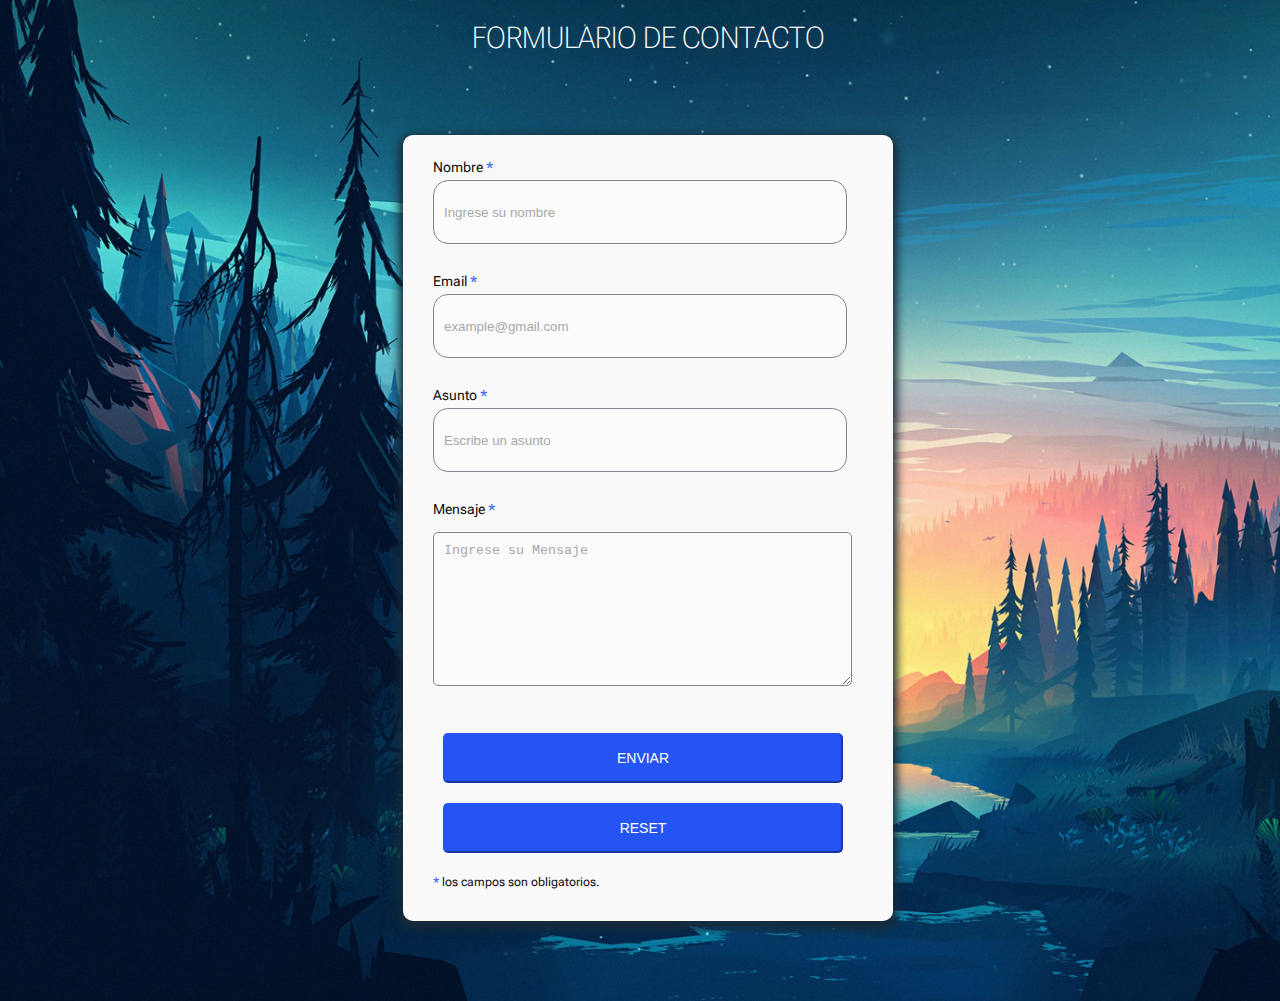
<file: form/index.html>
<!DOCTYPE html>
<html lang="en">

<head>
    <meta charset="UTF-8">
    <meta http-equiv="X-UA-Compatible" content="IE=edge">
    <meta name="viewport" content="width=device-width, initial-scale=1.0">
    <link rel="stylesheet" href="style.css">
    <title>Formulario de Contacto</title>
</head>

<body>
    <h1 class=" title ">Formulario de contacto</h1>
    <form action=" " class="formS " id="formulario ">
        <div class="contact_form ">
            <p>
                <label for="nombre ">Nombre
                  <span class="obligatorio ">*</span>
                </label>
                <input type="text" id="nombre" placeholder="Ingrese su nombre " required>
            </p>

            <p>
                <label for="email " class="colocar_email ">Email
                  <span class="obligatorio ">*</span>
                </label>
                <input type="email " id="email" placeholder="example@gmail.com " required>
            </p>
            <p>
                <label for="asunto " class="colocar_asunto ">Asunto
                  <span class="obligatorio ">*</span>
                </label>
                <input type="text " id="asunto" placeholder="Escribe un asunto " required>
            </p>

            <p>
                <label for="mensaje " class="colocar_mensaje ">Mensaje
                  <span class="obligatorio ">*</span>
                </label>
                <textarea class="texto_mensaje" id="mensaje" maxlength="350 " placeholder="Ingrese su Mensaje" required></textarea>
            </p>
            <div class="tabs ">
            </div>
            <button type="button" id="enviar" onclick="dataValidar()"><p>Enviar</p></button>
            <button type="reset" id="reset" onclick="clear()"><p>Reset</p></button>

            <p class="msj ">
                <span class="obligatorio "> * </span>los campos son obligatorios.
            </p>
        </div>
    </form>
    <script src="./app.js "></script>
</body>

</html>
</file>
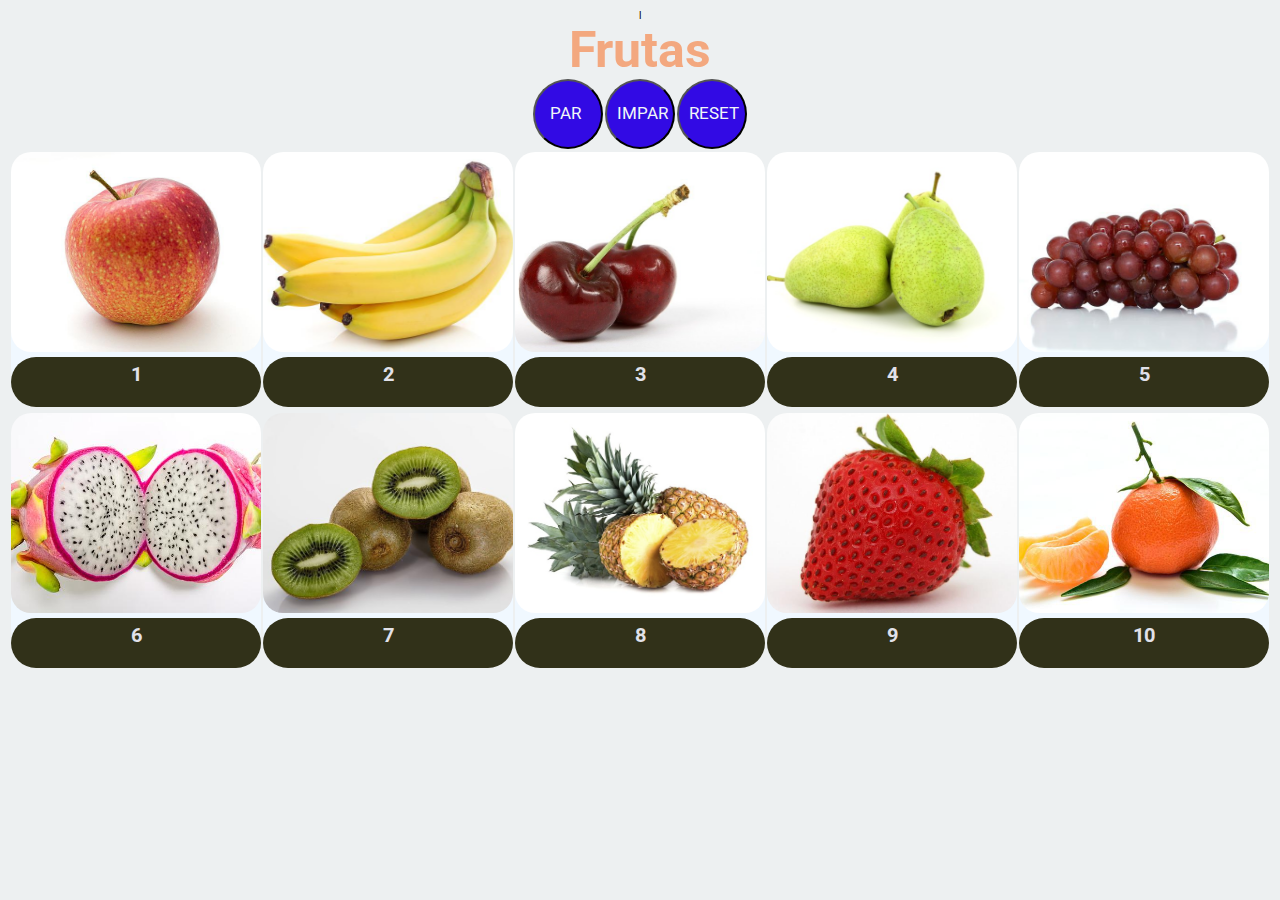
<file: fruit/index.html>
<!DOCTYPE html>
<html lang="en">

<head>
    <meta charset="UTF-8">
    <meta http-equiv="X-UA-Compatible" content="IE=edge">
    <meta name="viewport" content="width=device-width, initial-scale=1.0"> l
    <title>Frutas</title>
    <link rel="stylesheet" href="style.css">
</head>



<body class="body">
    <div class="title">
        <h1> Frutas</h1>
        <button type="button" class="par" onclick="par()"><p>Par</p></button>
        <button type="button" class="impar" onclick="impar()"><p>Impar</p></button>
        <button type="reset"  onclick="location.reload()"><p>Reset</p></button>
    </div>

    <div class="cards-list">

        <div class="card  impar" id="impar">
            <div class="card_image"> <img src="./assets/1.jpg" alt=""></div>
            <div class="card_title title-white">
                <p>1</p>
            </div>
        </div>

        <div class="card par" id="par">
            <div class="card_image">
                <img src="./assets/3.jpg" alt="">
            </div>
            <div class="card_title title-white">
                <p>2</p>
            </div>
        </div>

        <div class="card impar" id="impar">
            <div class="card_image">
                <img src="./assets/4.jpg" alt="">
            </div>
            <div class="card_title title-white">
                <p>3</p>
            </div>
        </div>

        <div class="card par" id="par">
            <div class="card_image">
                <img src="./assets/5.jpg" alt=" ">
            </div>
            <div class="card_title title-white">
                <p>4</p>
            </div>
        </div>
        <div class="card card-impar" id="impar">
            <div class="card_image" >
                <img src="./assets/6.jpg" alt=" ">
            </div>
            <div class="card_title title-white">
                <p>5</p>
            </div>
        </div>

        <div class="cards-list">

            <div class="card 6" id="par">
                <div class="card_image ">
                    <img src="./assets/7.jpg" alt=" ">
                </div>
                <div class=" card_title title-white">
                    <p>6</p>
                </div>
            </div>

            <div class="card impar" id="impar">
                <div class="card_image" id="impar">
                    <img src="./assets/8.jpg" alt=" ">
                </div>
                <div class=" card_title title-white">
                    <p>7</p>
                </div>
            </div>

            <div class="card  par"  id="par">
                <div class="card_image">
                    <img src="./assets/9.jpg" alt=" ">
                </div>
                <div class=" card_title title-white">
                    <p>8</p>
                </div>
            </div>

            <div class="card impar" id="impar">
                <div class="card_image ">
                    <img src="./assets/10.jpg" alt=" ">
                </div>
                <div class=" card_title title-white ">
                    <p>9</p>
                </div>
            </div>
            <div class="card par"  id="par">
                <div class="card_image ">
                    <img src="./assets/11.jpg" alt=" ">
                </div>
                <div class=" card_title title-white">
                    <p>10</p>
                </div>
            </div>


        </div>

    </div>



    <script src="main.js"></script>
</body>

</html>
</file>
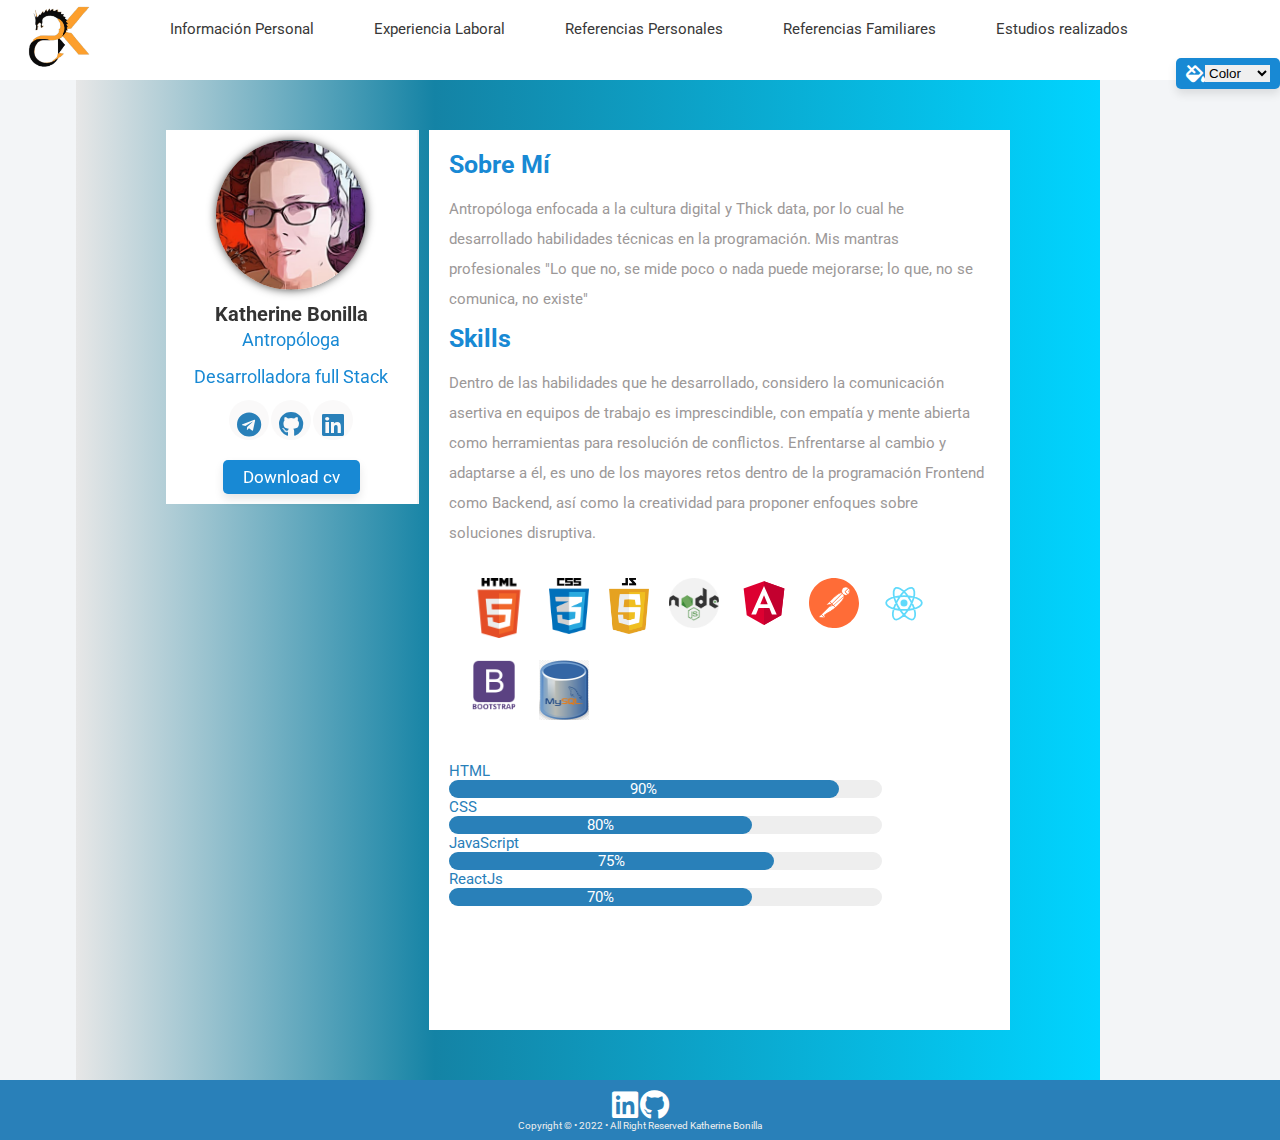
<file: Portafolio/cv/index.html>
<!DOCTYPE html>
<html lang="en">

<head>
    <meta charset="UTF-8">
    <meta http-equiv="X-UA-Compatible" content="IE=edge">
    <meta name="viewport" content="width=device-width, initial-scale=1.0">
    <!-- font awesome cdn link  -->
    <link rel="stylesheet" href="https://cdnjs.cloudflare.com/ajax/libs/font-awesome/5.15.4/css/all.min.css">
    <link
        href="https://fonts.googleapis.com/css2?family=Inter:wght@100&family=Roboto:ital,wght@0,100;0,300;0,400;1,100;1,700&display=swap"
        rel="stylesheet" />
    <link rel="stylesheet" href="style.css">
    <title>Hoja de Vida</title>

</head>

<body  onload="colorChange()">
    <header class="container-nav">
        <nav class="nav" id="nav">
            <img src="./assets/logo.png" alt="logo" width="40">
            <ul>
                <li> </li>
                <li><a href=" index.html">Información Personal</a> </li>
                <li><a href="experiencia.html">Experiencia Laboral</a> </li>
                <li><a href="./referencias.html">Referencias Personales</a> </li>
                <li><a href="./familiares.html">Referencias Familiares</a> </li>
                <li><a href="./estudios.html">Estudios realizados</a></li>
            </ul>
            <div class="btn_modo">
                <i class="fa fa-fill-drip"></i>
                <select name="color" id="bgcolor" onchange="colorChange()">
                    <option value="origin">Color</option>
                    <option value="black">Negro</option>
                    <option value="DarkViolet">Violeta</option>
                    <option value="Orange">Orange</option>
                </select>  
            </div>
        </nav>

    </header>

    <main class="container">
        <div class="profile">
            <img class="zoom" src="./assets/me.JPG" alt="kath Bonilla" width="100px">
            <h3>Katherine Bonilla</h3>
            <p>Antropóloga</p>
            <p>Desarrolladora full Stack</p>
            <div class="rrss">

                <a href="#" class="fab fa-telegram"></a>
                <a href="#" class="fab fa-github"></a>
                <a href="#" class="fab fa-linkedin"></a>
            </div>
            <div class="buttons">
                <a href="./assets/KB Currículum.pdf" class="btn">Download cv</a>

            </div>
        </div>

        <div class="about">
            <div class="description">

                <h3 class="title">Sobre Mí</h3>

                <p>Antropóloga enfocada a la cultura digital y Thick data, por lo cual he desarrollado
                    habilidades técnicas en la programación. Mis mantras profesionales "Lo que no, se
                    mide poco o nada puede mejorarse; lo que, no se comunica, no existe"</p>



                <h2 class="title">Skills</h2>
                <p> Dentro de las habilidades que he desarrollado, considero la comunicación
                    asertiva en equipos de trabajo es imprescindible, con empatía y mente abierta como
                    herramientas para resolución de conflictos. Enfrentarse al cambio y adaptarse a él, es
                    uno de los mayores retos dentro de la programación Frontend como Backend, así como la
                    creatividad para proponer enfoques sobre soluciones disruptiva.
                </p>

            </div>

            <div class="box-skill">

                <div class="box-tech">
                    <img src="./assets/HTML5_Logo_256.png" alt="html" width="60">
                </div>
                <div class="box-tech">
                    <img src="./assets/css3.png" alt="" width="40">
                </div>
                <div class="box-tech">
                    <img src="./assets/htlm.svg.png" alt="" width="40">
                </div>
                <div class="box-tech">
                    <img src="./assets/nodejs.png" alt="" width="50">
                </div>
                <div class="box-tech">
                    <img src="./assets/angular-svgrepo-com.svg" alt="" width="50">
                </div>
                <div class="box-tech">
                    <img src="./assets/postman-icon-svgrepo-com.svg" alt="" width="50">
                </div>
                <div class="box-tech">
                    <img src="./assets/react-svgrepo-com.svg" alt="" width="50">
                </div>
                <div class="box-tech">
                    <img src="./assets/bootstrap.png" alt="" width="50">
                </div>
                <div class="box-tech">
                    <img src="./assets/mysq.png" alt="" width="50">
                </div>



            </div>
            <div class="skills-tech">


                <p>HTML</p>
                <div class="skills-bar">
                    <div class="skills html">90%</div>
                </div>
                <p>CSS</p>
                <div class="skills-bar">
                    <div class="skills css">80%</div>
                </div>
                <p>JavaScript</p>
                <div class="skills-bar">
                    <div class="skills js">75%</div>
                </div>
                <p>ReactJs</p>
                <div class="skills-bar">
                    <div class="skills react">70%</div>
                </div>
                <br>
                <hr>
            </div>
        </div>
        </div>
        </div>

        </div>

    </main>

    <footer>

        <div class="social-links">
            <i class="fab fa-linkedin fa-3x" href="#"></i>
            <i class="fab fa-github fa-3x" href="#"></i>

        </div>
        <p>Copyright &copy &#8226; 2022 &#8226; <span> All Right Reserved Katherine Bonilla</span></p>
    </footer>
    <script src="./main.js"></script>
</body>


</html>
</file>
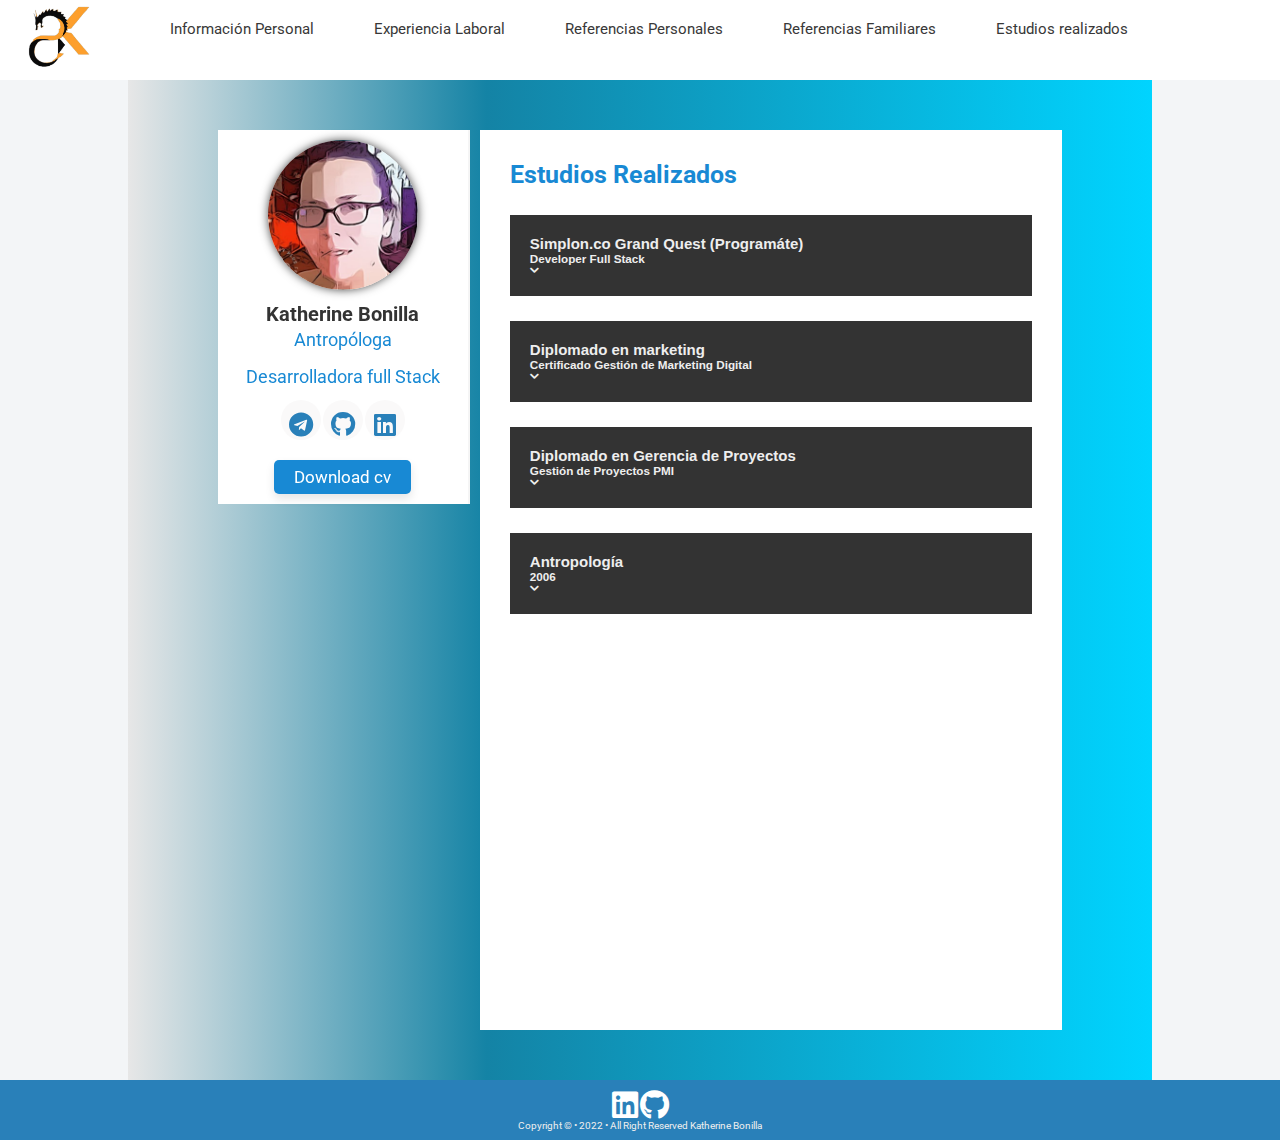
<file: Portafolio/cv/estudios.html>
<!DOCTYPE html>
<html lang="en">

<head>
    <meta charset="UTF-8">
    <meta http-equiv="X-UA-Compatible" content="IE=edge">
    <meta name="viewport" content="width=device-width, initial-scale=1.0">
     <!-- font awesome cdn link  -->
     <link rel="stylesheet" href="https://cdnjs.cloudflare.com/ajax/libs/font-awesome/5.15.4/css/all.min.css">
    <link
    href="https://fonts.googleapis.com/css2?family=Inter:wght@100&family=Roboto:ital,wght@0,100;0,300;0,400;1,100;1,700&display=swap"
    rel="stylesheet" />
<link rel="stylesheet" href="style.css">
    <title>Estudios</title>
</head>

<body   id="bgcolor" onload="changeColor()" >
    <header>
        <header class="container-nav">
            <nav class="nav">
                <img src="./assets/logo.png" alt="logo" width="40">
                <ul>
                    <li> </li>
                    <li><a href=" index.html">Información Personal</a> </li>
                    <li><a href="experiencia.html">Experiencia Laboral</a> </li>
                    <li><a href="./referencias.html">Referencias Personales</a> </li>
                    <li><a href="./familiares.html">Referencias Familiares</a> </li>
                    <li><a href="./estudios.html">Estudios realizados</a></li>
    
                </ul>
                </div>
            </nav>
    
        </header>
    
    </header>
    <main class="container">
        <div class="profile">
            <img class="zoom" src="./assets/me.JPG" alt="kath Bonilla" width="100px">
            <h3>Katherine Bonilla</h3>
            <p>Antropóloga</p>
            <p>Desarrolladora full Stack</p>
            <div class="rrss">

                <a href="#" class="fab fa-telegram"></a>
                <a href="#" class="fab fa-github"></a>
                <a href="#" class="fab fa-linkedin"></a>
            </div>
            <div class="buttons">
                <a href="./assets/KB Currículum.pdf" class="btn">Download cv</a>

            </div>
        </div>

        <div class="education">
          
            <h3 class="title">Estudios Realizados</h3>
       <div class="box-container">
        <button class="acordeon">
            <h2>Simplon.co Grand Quest (Programáte)</h2>
            <h3>Developer Full Stack</h3>
            <div  class="faq-toggle">
                <i class="fas fa-chevron-down"></i>
            </div>
          </button>
            <div class="box">
                <h3>2021-2021</h3>
                <p>La ruta de aprendizaje son diferentes lenguajes de programación: JavaScript, Python</p>
                 <p> tecnología web Frontend HTML, CSS y Backend NodeJS, Django. Desarrollo de la metodología Scrum, Sistemas de Control de Versiones, que permiten un aprendizaje Full Stack un perfil híbrido entre el desarrollador Front End y Back End..</p>   
            </div>
            <button class="acordeon">
                <h2>Diplomado en marketing</h2>
                <h3>Certificado Gestión de Marketing Digital</h3>
                <div  class="faq-toggle">
                    <i class="fas fa-chevron-down"></i>
                </div>
              </button>
            <div class="box">
                <h3>2016</h3>
                <p>Plan de Marketing Digital, Psicología del consumidor digital, Planificación de Marketing Digital
                    Fundamentos de Sitios Web, UX – Experiencia del Usuario, Arquitectura Persuasiva, Diseño Responsivo: Web móvil, Redacción para la Web 2.0, RRSS, Analítica Web, SEO, Email Marketing..</p>
            </div>
            <button class="acordeon">
                <h2>Diplomado en Gerencia de Proyectos</h2>
                <h3>Gestión de Proyectos PMI</h3>
                <div  class="faq-toggle">
                    <i class="fas fa-chevron-down"></i>
                </div>
              </button>
            <div class="box">
        
                <h3>2015</h3>
                <p>Gestión del Alcance del Tiempo y del Costo en los Proyectos. Riesgos en Proyectos. Comunicación del Proyecto equipo..</p>
            </div>
            <button class="acordeon">
                <h2>Antropología</h2>
                <h3>2006</h3>
                <div  class="faq-toggle">
                    <i class="fas fa-chevron-down"></i>
                </div>
              </button>
            <div class="box">
                <h3>Título Universitarío Antropólogo</h3>
                <p>Estudios Biologico y sociocultural en tiempo pasado o presente.</p>
            </div>

       </div>


         
    </main>

   
       
    </div>
        <footer> 
     
            <div class="social-links">
              <i class="fab fa-linkedin fa-3x" href="#"></i>
              <i class="fab fa-github fa-3x" href="#"></i>
           
            </div>    
              <p>Copyright &copy &#8226; 2022 &#8226;  <span> All Right Reserved Katherine Bonilla</span></p> 
            </footer>

            <script src="./main.js"></script>
</body>

</html>
</file>
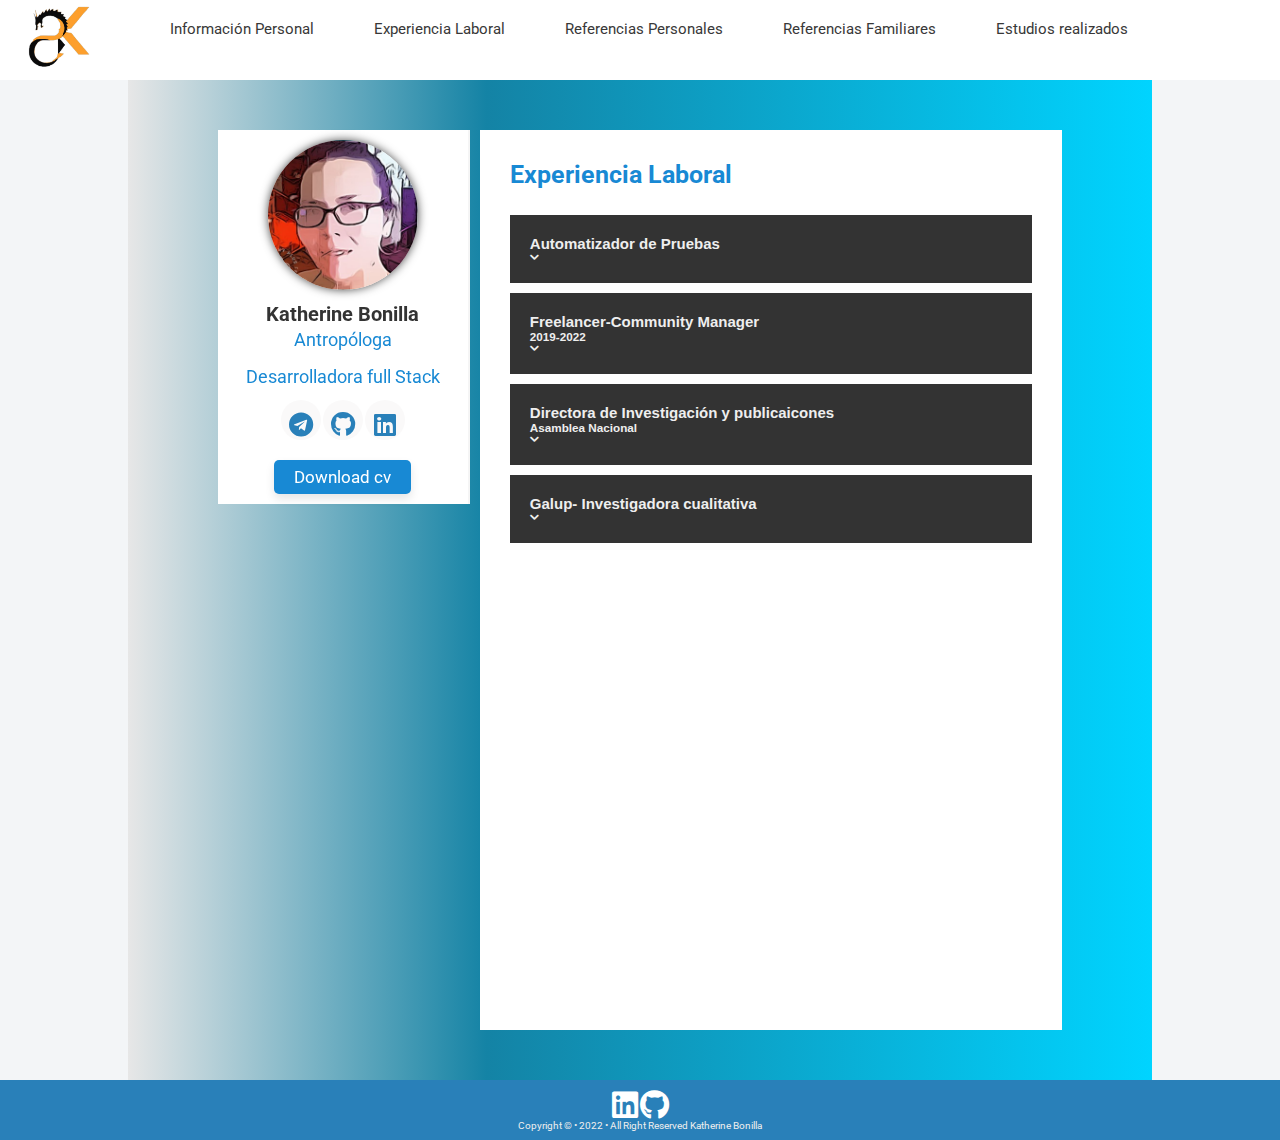
<file: Portafolio/cv/experiencia.html>
<!DOCTYPE html>
<html lang="en">

<head>
    <meta charset="UTF-8">
    <meta http-equiv="X-UA-Compatible" content="IE=edge">
    <meta name="viewport" content="width=device-width, initial-scale=1.0">
     <!-- font awesome cdn link  -->
     <link rel="stylesheet" href="https://cdnjs.cloudflare.com/ajax/libs/font-awesome/5.15.4/css/all.min.css">
    <link
    href="https://fonts.googleapis.com/css2?family=Inter:wght@100&family=Roboto:ital,wght@0,100;0,300;0,400;1,100;1,700&display=swap"
    rel="stylesheet" />
<link rel="stylesheet" href="style.css">
    <title>Experiencia laboral</title>
</head>

<body  id="bgcolor" onload="changeColor()">
    <header>
        <header class="container-nav">
            <nav class="nav">
                <img src="./assets/logo.png" alt="logo" width="40">
                <ul>
                    <li> </li>
                    <li><a href=" index.html">Información Personal</a> </li>
                    <li><a href="experiencia.html">Experiencia Laboral</a> </li>
                    <li><a href="./referencias.html">Referencias Personales</a> </li>
                    <li><a href="./familiares.html">Referencias Familiares</a> </li>
                    <li><a href="./estudios.html">Estudios realizados</a></li>
    
                </ul>
                </div>
            </nav>
    
        </header>
    
    </header>
    <main class="container">
        <div class="profile">
            <img class="zoom" src="./assets/me.JPG" alt="kath Bonilla" width="100px">
            <h3>Katherine Bonilla</h3>
            <p>Antropóloga</p>
            <p>Desarrolladora full Stack</p>
            <div class="rrss">

                <a href="#" class="fab fa-telegram"></a>
                <a href="#" class="fab fa-github"></a>
                <a href="#" class="fab fa-linkedin"></a>
            </div>
            <div class="buttons">
                <a href="./assets/KB Currículum.pdf" class="btn">Download cv</a>

            </div>
        </div>

        <div class="experice">
            <h3 class="title">Experiencia Laboral</h3>
            <div class="box-containe">
            <button class="acordeon">
                <h2> Automatizador de Pruebas</h2>
                <div  class="faq-toggle">
                    <i class="fas fa-chevron-down"></i>
                </div>
              </button>
            
            <div class="box">
                <h3>QA 2022</h3>
                <p> Pruebas de software con herramientas como Selenium con Java, serenity o cucumber <br>
                   Conocimientos en Jenkins, repositorio de versiones (GIT) 
                   Bases de Postman y servicios SoapUI y REST. </p>
            </div>
           <button class="acordeon">
                <h2>Freelancer-Community Manager</h2>
                <h3>2019-2022</h3>
                <div  class="faq-toggle">
                    <i class="fas fa-chevron-down"></i>
                </div>
                  </button>
            <div class="box">
        
                <p> Proyectos de investigación de mercados sobre lanzamiento de productos</p>
                    <p> Análisis cuantitativo y cualitativo de entrevistas y grupos focales </p>
                    <p> presentación de informes y realizacion de encuentas. </p>
            </div>

            <button class="acordeon">
                <h2>Directora de Investigación y publicaicones</h2>
                <h3> Asamblea Nacional </h3>
                <div  class="faq-toggle">
                    <i class="fas fa-chevron-down"></i>
                </div>
              </button>
            <div class="box">
                <p> Responsable de proyectos de investigación y publicaciones orientadas al desarrollo y acompañamiento de la labor legislativa y su formación</p>
                <p> Promoción y realización de eventos (foros, charlas) de índole académica y capacitación </p>
                <p> Comunicación digital con la generación de contenido web y manejo de redes sociales. </p>
            </div>
            <button class="acordeon">
                <h2>Galup- Investigadora cualitativa</h2>
                <div  class="faq-toggle">
                    <i class="fas fa-chevron-down"></i>
                </div>
              </button>
            <div class="box">
                <p> Proyectos de investigación de mercados sobre lanzamiento de productos</p>
                    <p> Análisis cuantitativo y cualitativo de entrevistas y grupos focales </p>
                    <p> presentación de informes y realizacion de encuentas. </p>
            </div>
        </div>
        </div>
 
    </main>
        <footer> 
     
            <div class="social-links">
              <i class="fab fa-linkedin fa-3x" href="#"></i>
              <i class="fab fa-github fa-3x" href="#"></i>
           
            </div>    
              <p>Copyright &copy &#8226; 2022 &#8226;  <span> All Right Reserved Katherine Bonilla</span></p> 
            </footer>
            <script src="./main.js"></script>
</body>

</html>
</file>
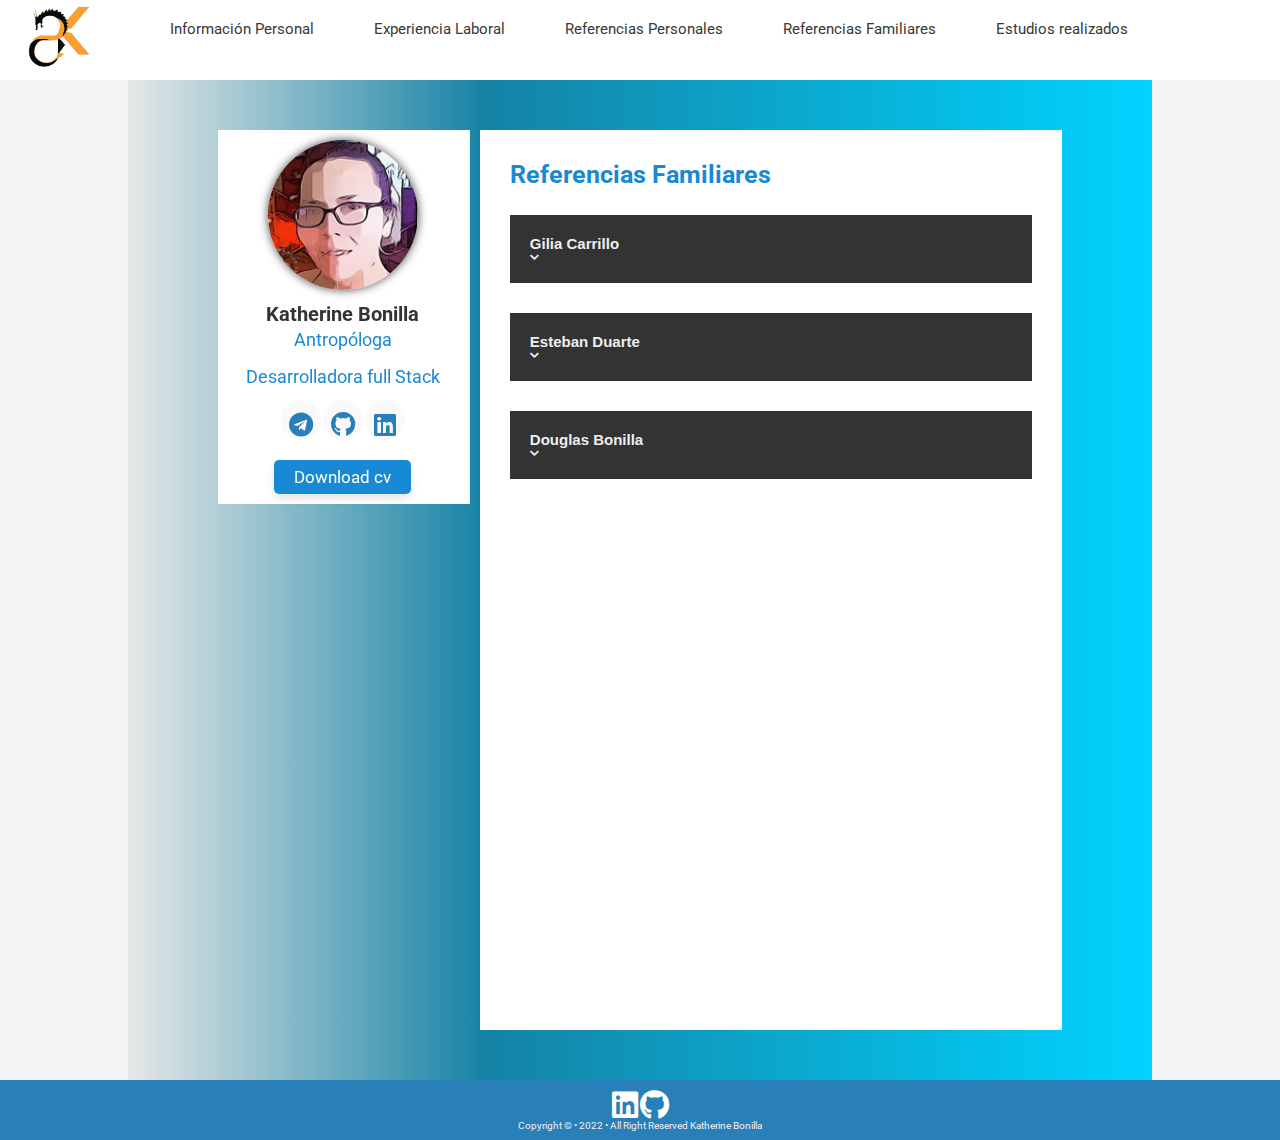
<file: Portafolio/cv/familiares.html>
<!DOCTYPE html>
<html lang="en">

<head>
    <meta charset="UTF-8">
    <meta http-equiv="X-UA-Compatible" content="IE=edge">
    <meta name="viewport" content="width=device-width, initial-scale=1.0">
    <!-- font awesome cdn link  -->
    <link rel="stylesheet" href="https://cdnjs.cloudflare.com/ajax/libs/font-awesome/5.15.4/css/all.min.css">
    <link
        href="https://fonts.googleapis.com/css2?family=Inter:wght@100&family=Roboto:ital,wght@0,100;0,300;0,400;1,100;1,700&display=swap"
        rel="stylesheet" />
    <link rel="stylesheet" href="style.css">
    <title>Referencias Familiares</title>
</head>

<body id="bgcolor" onload="changeColor()">
    <header>
        <nav>
            <header class="container-nav">
                <nav class="nav">
                    <img src="./assets/logo.png" alt="logo" width="40">
                    <ul>
                        <li> </li>
                        <li><a href=" index.html">Información Personal</a> </li>
                        <li><a href="experiencia.html">Experiencia Laboral</a> </li>
                        <li><a href="./referencias.html">Referencias Personales</a> </li>
                        <li><a href="./familiares.html">Referencias Familiares</a> </li>
                        <li><a href="./estudios.html">Estudios realizados</a></li>

                    </ul>
                    </div>
                </nav>

            </header>

        </nav>
    </header>
    <main class="container">
        <div class="profile">
            <img class="zoom" src="./assets/me.JPG" alt="kath Bonilla" width="100px">
            <h3>Katherine Bonilla</h3>
            <p>Antropóloga</p>
            <p>Desarrolladora full Stack</p>
            <div class="rrss">
                <a href="#" class="fab fa-telegram"></a>
                <a href="#" class="fab fa-github"></a>
                <a href="#" class="fab fa-linkedin"></a>
            </div>
            <div class="buttons">
                <a href="./assets/KB Currículum.pdf" class="btn">Download cv</a>

            </div>
        </div>
        <div class="family">
            <h3 class="title">Referencias Familiares</h3>
            <div class="box-container">
                <button class="acordeon">
                    <h2>Gilia Carrillo</h2>
                    <div  class="faq-toggle">
                        <i class="fas fa-chevron-down"></i>
                    </div>
                </button>
                <div class="box">
                    <h3>Comerciante</h3>
                    <p>email: giliakj@gmail.com</p>
                    <p>telefóno:547881199</p>
                </div>
                <button class="acordeon">
                    <h2> Esteban Duarte</h2>
                    <div  class="faq-toggle">
                        <i class="fas fa-chevron-down"></i>
                    </div>
                </button>
                <div class="box">

                    <h3>Abogado</h3>
                    <p>Bufete Lope&carrillo</p>
                    <p>email: esteb54p@gmail.com</p>
                    <p>telefóno: 312744999</p>
                </div>
                <button class="acordeon">
                    <h2> Douglas Bonilla</h2>
                    <div  class="faq-toggle">
                        <i class="fas fa-chevron-down"></i>
                    </div>
                </button>
                <div class="box">
                    <h3>Jefe de Comunicaciones call center</h3>
                    <p>Compensar</p>
                    <p>email: dunga@gmail.com</p>
                    <p>telefóno: 31025449997</p>
                </div>

            </div>

        </div>

        </div>

    </main>



    <footer>

        <div class="social-links">
            <i class="fab fa-linkedin fa-3x" href="#"></i>
            <i class="fab fa-github fa-3x" href="#"></i>

        </div>
        <p>Copyright &copy &#8226; 2022 &#8226; <span> All Right Reserved Katherine Bonilla</span></p>
    </footer>
    <script src="./main.js"></script>
</body>

</html>
</file>
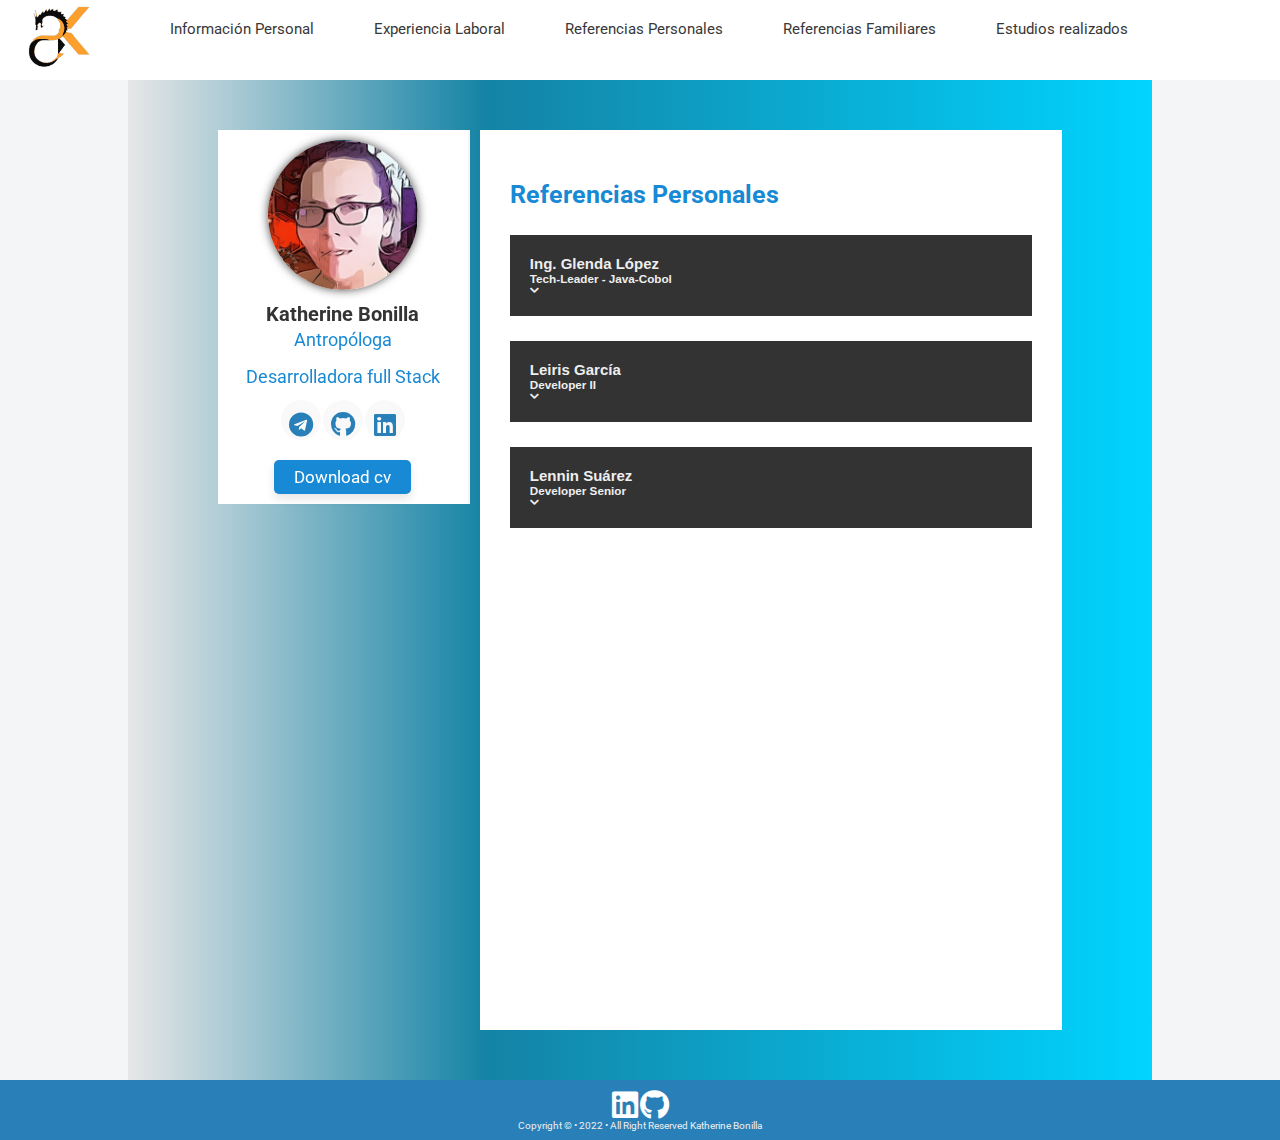
<file: Portafolio/cv/referencias.html>
<!DOCTYPE html>
<html lang="en">

<head>
    <meta charset="UTF-8">
    <meta http-equiv="X-UA-Compatible" content="IE=edge">
    <meta name="viewport" content="width=device-width, initial-scale=1.0">
     <!-- font awesome cdn link  -->
     <link rel="stylesheet" href="https://cdnjs.cloudflare.com/ajax/libs/font-awesome/5.15.4/css/all.min.css">
    <link
    href="https://fonts.googleapis.com/css2?family=Inter:wght@100&family=Roboto:ital,wght@0,100;0,300;0,400;1,100;1,700&display=swap"
    rel="stylesheet" />
<link rel="stylesheet" href="style.css">
    <title>Referencias Personales</title>
</head>

<body  id="bgcolor" onload="changeColor()">

    <header>
        <nav>
            <header class="container-nav">
                <nav class="nav">
                    <img src="./assets/logo.png" alt="logo" width="40">
                    <ul>
                        <li> </li>
                        <li><a href=" index.html">Información Personal</a> </li>
                        <li><a href="experiencia.html">Experiencia Laboral</a> </li>
                        <li><a href="./referencias.html">Referencias Personales</a> </li>
                        <li><a href="./familiares.html">Referencias Familiares</a> </li>
                        <li><a href="./estudios.html">Estudios realizados</a></li>
        
                    </ul>
                    </div>
                </nav>
        
            </header>
        
        </nav>
    </header>

    <main class="container">
        <div class="profile">
            <img class="zoom" src="./assets/me.JPG" alt="kath Bonilla" width="100px">
            <h3>Katherine Bonilla</h3>
            <p>Antropóloga</p>
            <p>Desarrolladora full Stack</p>
            <div class="rrss">

                <a href="#" class="fab fa-telegram"></a>
                <a href="#" class="fab fa-github"></a>
                <a href="#" class="fab fa-linkedin"></a>
            </div>
            <div class="buttons">
                <a href="./assets/KB Currículum.pdf" class="btn">Download cv</a>

            </div>
        </div>

        <div class="  references">
            <h3 class="title">Referencias Personales</h3>
        <div class="box-container">
            <button class="acordeon">
                <h2> Ing. Glenda López</h2>
                <h3>Tech-Leader - Java-Cobol</h3>
                <div  class="faq-toggle">
                    <i class="fas fa-chevron-down"></i>
                </div>
              </button>
            <div class="box">
                <p>BBVA</p>
                <p>email: gler@gmail.com</p>
                <p>telefóno:4105879699</p>
            </div>
            <button class="acordeon">
                <h2> Leiris García</h2>
                <h3>Developer II</h3>
                <div  class="faq-toggle">
                    <i class="fas fa-chevron-down"></i>
                </div>
              </button>
            <div class="box"> 
                <p>Novatec</p>
                <p>email: gleiru@gmail.com</p>
                <p>telefóno: 3257744999</p>
            </div>
            <button class="acordeon">
                <h2> Lennin Suárez</h2>
                <h3>Developer Senior</h3>
                <div  class="faq-toggle">
                    <i class="fas fa-chevron-down"></i>
                </div>
              </button>
            <div class="box">
               
                <p>SII COlombia</p>
                <p>email: Suares_13@gmail.com</p>
                <p>telefóno: 31578141669</p>
            </div>

        </div>
        </div>
    </main>
    
    <footer> 
     
        <div class="social-links">
          <i class="fab fa-linkedin fa-3x" href="#"></i>
          <i class="fab fa-github fa-3x" href="#"></i>
       
        </div>    
          <p>Copyright &copy &#8226; 2022 &#8226;  <span> All Right Reserved Katherine Bonilla</span></p> 
        </footer>
        <script src="./main.js"></script>
</body>

</html>
</file>
<file: form/style.css>
@import url('https://fonts.googleapis.com/css2?family=Roboto+Flex:opsz,wght@8..144,200&display=swap');
body {
    height: 100%;
    font-family: 'Roboto Flex', sans-serif;
    background-image: url(./sunset.jpg);
    background-repeat: no-repeat;
    background-size: cover;
    width: 100vw;
}

.title {
    text-align: center;
    font-family: 'Roboto Flex', sans-serif;
    text-align: center;
    text-transform: uppercase;
    font-weight: 200;
    color: #fbfbfb;
}

.contact_form {
    width: 460px;
    height: auto;
    margin: 80px auto;
    border-radius: 10px;
    padding-top: 10px;
    padding-bottom: 20px;
    background-color: #faf9f9;
    padding-left: 30px;
    box-shadow: 0 4px 10px 4px #182a38;
}

input {
    background-color: #fbfbfb;
    width: 400px;
    height: 60px;
    border-radius: 15px;
    border-style: solid;
    border-width: 1px;
    border-color: #82848c;
    padding-left: 10px;
    margin-bottom: 15px;
}

.input:hover {
    border-left: 3px solid rgb(5, 21, 24);
    outline: none;
}

textarea {
    background-color: #fbfbfb;
    width: 405px;
    height: 140px;
    border-radius: 5px;
    border-style: solid;
    border-width: 1px;
    border-color: #82848c;
    margin-top: 10px;
    padding-left: 10px;
    margin-bottom: 20px;
    padding-top: 10px;
}

label {
    display: block;
    float: center;
    margin-bottom: 5px;
}

button {
    height: 50px;
    padding: 25pxx;
    margin-left: 10px;
    margin-bottom: 10px;
    margin-top: 10px;
    text-transform: uppercase;
    background-color: #2455f3;
    border-color: #2455f3;
    border-style: solid rgb(63, 61, 61);
    border-radius: 5px;
    width: 400px;
    cursor: pointer;
}

button p {
    color: #fff;
}

span {
    color: #2455f3;
}

.msj {
    font-size: 12px;
    color: #0e0e0e;
}

h1 {
    font-size: 30px;
    text-align: center;
    color: #2455f3;
}

p {
    font-size: 14px;
    color: #0e0e0e;
}

 ::-webkit-input-placeholder {
    color: #a8a8a8;
}

 ::-webkit-textarea-placeholder {
    color: #a8a8a8;
}

.formS input:focus {
    outline: 0;
    border: 2px solid #7392f7;
}

.formS textarea:focus {
    outline: 0;
    border: 2px solid #7392f7;
}
</file>
<file: fruit/style.css>
@import url('https://fonts.googleapis.com/css2?family=Roboto:ital,wght@0,300;1,300&display=swap');
* {
    box-sizing: 0;
    margin: 0;
    padding: 0;
    font-family: 'Roboto', sans-serif;
}

html {
    font-size: 62.5%;
}

body {
    
    background: rgb(237, 240, 241);
    text-align: center;
    font-family: 'Roboto';
    padding: 1em;
}

h1 {
    color: rgb(243, 168, 127);
    font-size: 5em;
}



.cards-list {
  
    width: 100%;
    display: flex;
    justify-content: space-between;
    flex-wrap: wrap;
    
}

.card {
    margin: 3px auto;
    width: 250px;
    border-radius: 40px;
    box-shadow: 5px rgb(212, 208, 208);
    cursor: pointer;
    transition: 0.4s;
    background-color: aliceblue;
}

.card .card_image {
    width: 250px;
    height: 200px;
    border-radius: 30px;
}

.card .card_image img {
    width: inherit;
    height: inherit;
    border-radius: 20px;
    object-fit: cover;
}

.card .card_title {
    text-align: center;
    border-radius: 40px;
    font-family: sans-serif;
    font-weight: bold;
    margin-top: 5px;
    font-size: 1em;
    padding: 5px;
    height: 40px;
    background-color: rgb(49, 49, 25);
    
}

.card:hover {
    transform: scale(0.9, 0.9);
    box-shadow: 5px 5px 30px 15px rgba(0, 0, 0, 0.25), -5px -5px 30px 15px rgba(0, 0, 0, 0.22);
}

 p{

    color: rgb(225, 225, 233);
    font-size: 2em;
    text-align:center;
    
}

button {
    width:70px;
    height:70px;
    padding:10px;
    border-radius: 50px;
    font-size:11px;
    line-height:32px;
    text-transform: uppercase;
    background-color: #320ae4;
    
}



button:hover{
    opacity: 0.50;
    -moz-opacity: .50;
    filter:alpha (opacity=50);
  }
 button p{
    color:rgb(241, 246, 247);
    font-weight: 400;
    text-decoration:none;
    padding:5px 5px 5px 0;
    font-size: 1.5em;
   

 }
</file>
<file: Portafolio/cv/style.css>
* {
    box-sizing: border-box;
    margin: 0;
    padding: 0;
    outline: none;
    border: none;
    text-decoration: none;

}

html {
    font-size: 62.5%;
    font-family: "Roboto", Arial, sans-serif;
}

body {
    background-color: #f3f5f7;
    height: auto;

    
}

main {
    padding: 50px 7%;
    background: linear-gradient(90deg,
            rgb(231, 231, 231) 0%,
            rgb(20, 131, 165) 35%,
            rgba(0, 212, 255, 1) 100%);
    display: flex;
    margin: 0px auto;
    width: 80%;
   


}

.container-nav {
    width: 100%;
    height: 80px;
    background-color: #fff;
  
}

.container-nav img {
    float: left;
    width: 80px;
    margin-left: 20px;
    margin-right: 40px;
    box-shadow: 20px;
}

ul {
    list-style-type: none;
    overflow: hidden;
    font-family: "Roboto", Arial, Helvetica, sans-serif;
}

li {
    float: left;
}

li a {
    display: block;
    color: rgb(56, 56, 56);
    text-align: center;
    padding: 20px 30px 20px;
    text-decoration: none;
    font-size: 1.5em;
}

li a:hover {
    background-color: #1889d4;
    cursor: pointer;
}

.btn {
    margin-top: 10px;
    display: inline-block;
    padding: 7px 20px;
    border-radius: 5px;
    background: #1889d4;
    color: #fff;
    font-size: 17px;
    box-shadow: 0 5px 10px rgba(0, 0, 0, 0.1);
}

.btn:hover {
    background: #333;
}

.title {
    font-size: 25px;
    color: #1889d4;
    margin-bottom: 15px;
}

/*contenido*/

.profile {
    flex: 1 1 304px;
    background: #fff;
    padding: 10px;
    text-align: center;
    position: sticky;
    top: 30px;
    left: 0;
    border-right: 2px solid whitesmoke;
    align-self: flex-start;
}

.profile {
    transition: transform 0.2s;
}

.profile:hover {
    transform: scale(1.3);
}

.profile img {
    height: 150px;
    width: 150px;
    border-radius: 50%;
    border: 10px #eef8ff;
    box-shadow: 0 0 10px rgba(0, 0, 0, 0.7);
    
    object-fit: cover;
    margin-bottom: 10px;
}

.profile p {
    color: #1889d4;
    padding: 3px 0;
    margin-bottom: 10px;
    font-size: 1.8em;
}

.profile h3 {
    color: #333;
    font-size: 20px;
}

.profile .rrss {
    margin: 10px 0;
}

.profile .rrss a {
    height: 40px;
    width: 40px;
    line-height: 50px;
    font-size: 2.5em;
    border-radius: 50%;
    color: #2980b9;
    background: rgb(250, 249, 249);
}

.container .about {
    flex: 1 1 700px;
    background: #fff;
    margin-left: 10px;
    padding: 20px;
    width: 700px;
    height: 100vh;
     
    
}

.container .about .description p {
    font-size: 1.5em;
    line-height: 2;
    padding-bottom: 10px;
    color: rgb(156, 152, 152);
}

main .box-skill {
    display: flex;
    flex-wrap: wrap;
    gap: 20px;
    padding: 20px;
}

.box-skills .box-tech {
    flex: 1 1 15px;
    text-align: center;
    border-radius: 5px;
    padding: 30px;
    background: #eee;
}

.box-skills .box-tech {
    transition: transform 0.2s;
}



.box-tech:hover {
    transform: scale(1.5);
}

/*Bar*/
.skills-tech {
    margin-top: 20px;
    align-self: start;
}

.skills-tech p {
    font-size: 1.5em;
    color: #2980b9;
    text-align: justify;
    align-self: start;

}


.skills-bar,
.language-bar {
    width: 80%;
    background-color: #eee;
    border-radius: 1em;
}

.skills,
.language {
    font-size: 1.5em;
    text-align: center;
    color: white;
}

.html {
    width: 90%;
    background-color: #2980b9;
    border-radius: 1em;
}

.css {
    width: 70%;
    background-color: #2980b9;
    border-radius: 1em;
}

.js {
    width: 75%;
    background-color: #2980b9;
    border-radius: 1em;
}

.react {
    width: 70%;
    background-color: #2980b9;
    border-radius: 1em;
}


mark {
    padding: 15px;
    background-color: #2980b9;
    color: white;
    border-radius: 0.2em;
}


footer {
    text-align: center;
    text-decoration: none;
    background-color: #2980b9;
    color: #eee;
    padding: 1em;
    height: 60px;
    width: 100%;

}

.social-links {
    color: #ffffff;
}

.social-links :hover {
    color: #333;
}

span {
    color: #eee;
    font-size: 1em;
}

/*Estudios*/

.container .education {
    flex: 1 1 700px;
    background: #fff;
    margin-left: 10px;
    padding: 20px 30px;
    width: 700px;
    height: 100vh;
    color: #2980b9;
    line-height: 2;
}

.container .education .box-container {
    display: flex;
    flex-wrap: wrap;
    gap: 15px;
}

.container .education .box {

    padding: 20px;
    margin-bottom: 5px;
    border-radius: 5px;
    flex: 1 1 400px;
    background: rgb(247, 245, 245);
    font-size: 1em;
}

.box-containe .box h3 {
    font-size: 1em;
    padding: 5px;

}

.box-containe .box h3 {

    padding: 5px 0;
}

.box-containe .box p {
    color: #777;

}
/*Experiencia*/
.container .experice {
    flex: 1 1 700px;
    background: #fff;
    margin-left: 10px;
    padding: 20px 30px;
    width: 700px;
    height: 100vh;
    color: #2980b9;
    line-height: 2;
}


.container .experice .box-container {
    display: flex;
    flex-wrap: wrap;
    gap: 20px;
}


.container .experice .box {

    padding: 20px;
    margin-bottom: 5px;
    border-radius: 5px;
    flex: 1 1 400px;
    background: rgb(247, 245, 245);
    font-size: 1em;
}




.container .family {
    flex: 1 1 700px;
    background: #fff;
    margin-left: 10px;
    padding: 20px 30px;
    width: 700px;
    height: 100vh;
    color: #2980b9;
    line-height: 2;
}


.container .family .box-container {
    display: flex;
    flex-wrap: wrap;
    gap: 20px;
    
}


.container .family .box {

    padding: 20px;
    margin-bottom: 5px;
    border-radius: 5px;
    flex: 1 1 400px;
    background: rgb(247, 245, 245);
    font-size: 1em;
}


.container  .references {
    flex: 1 1 700px;
    background: #fff;
    margin-left: 10px;
    padding: 40px 30px;
    width: 700px;
    height: 100vh;
    color: #2980b9;
    line-height: 2;
}


.container .references .box-container {
    display: flex;
    flex-wrap: wrap;
    gap: 15px;
    
}


.container .references .box {

    padding: 20px;
    margin-bottom: 5px;
    border-radius: 5px;
    flex: 1 1 400px;
    background: rgb(247, 245, 245);
    font-size: 1em;
}

.box-containe .box h2 {
    font-size: 1em;
    padding: 5px;

}

/*cambios de fondo*/

.btn_modo{
    float: right;
    margin-bottom: 10px;
    display:inline-flex;
    padding: 7px 10px;
    border-radius: 5px;
    background: #1889d4;
    color: #fff;
    font-size: 17px;
    box-shadow: 0 5px 10px rgba(0, 0, 0, 0.1);
  
    
}

select option {
    margin: 40px;
    background: rgba(0, 0, 0, 0.3);
    color: #fff;
    text-shadow: 0 1px 0 rgba(0, 0, 0, 0.4);
  }
 



.btn_modo select option[value="Orange"] {
    background: #FFA500;
    cursor: pointer;
    
  }
  
  .btn_modo select option[value="DarkViolet"] {
    background: #9400D3;
    cursor: pointer;
  
  }
  

  .btn_modo select option[value="black"] {
    background: #0E0D0D;
    cursor: pointer;
    color: #eee;
    
  }


.acordeon{
    background-color: #333;
    color: #eee;
    cursor: pointer;
    padding: 20PX;
    width: 100%;
    border: none;
    text-align: left;
    outline: none;
    font-size: 1em;
    margin-bottom: 10px;
   
   
}

  .active,  .acordeon:hover{
      background-color:#1889d4;
  }

  .box{

    display: none;
     
  }

 .box-containe .acordeon i .faq-toggle  {
    background-color: transparent;
    border: 0;
    border-radius: 50%;
    cursor: pointer;
    font-size: 16px;
    height: 30px;
    width: 30px;
  }
  
 .acordeon i .faq-toggle:focus {
    outline: 0;
  }
</file>
